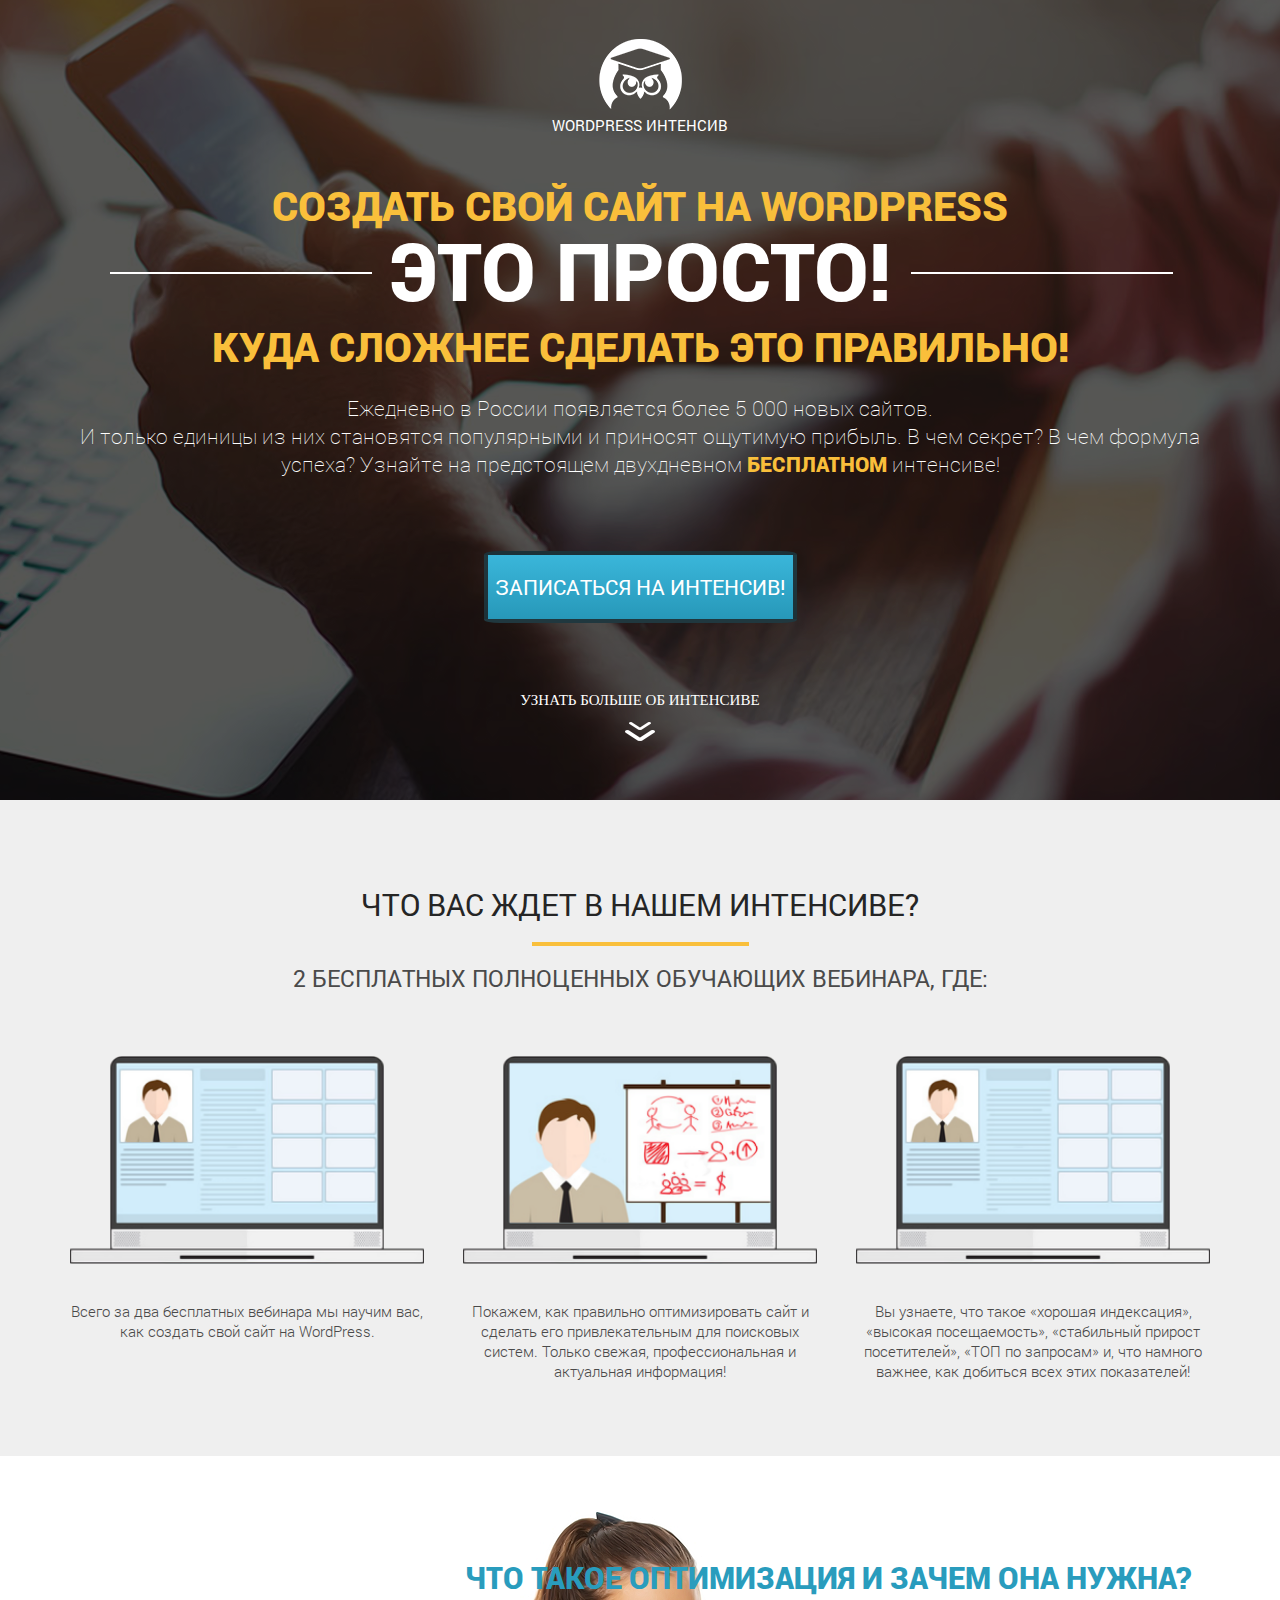
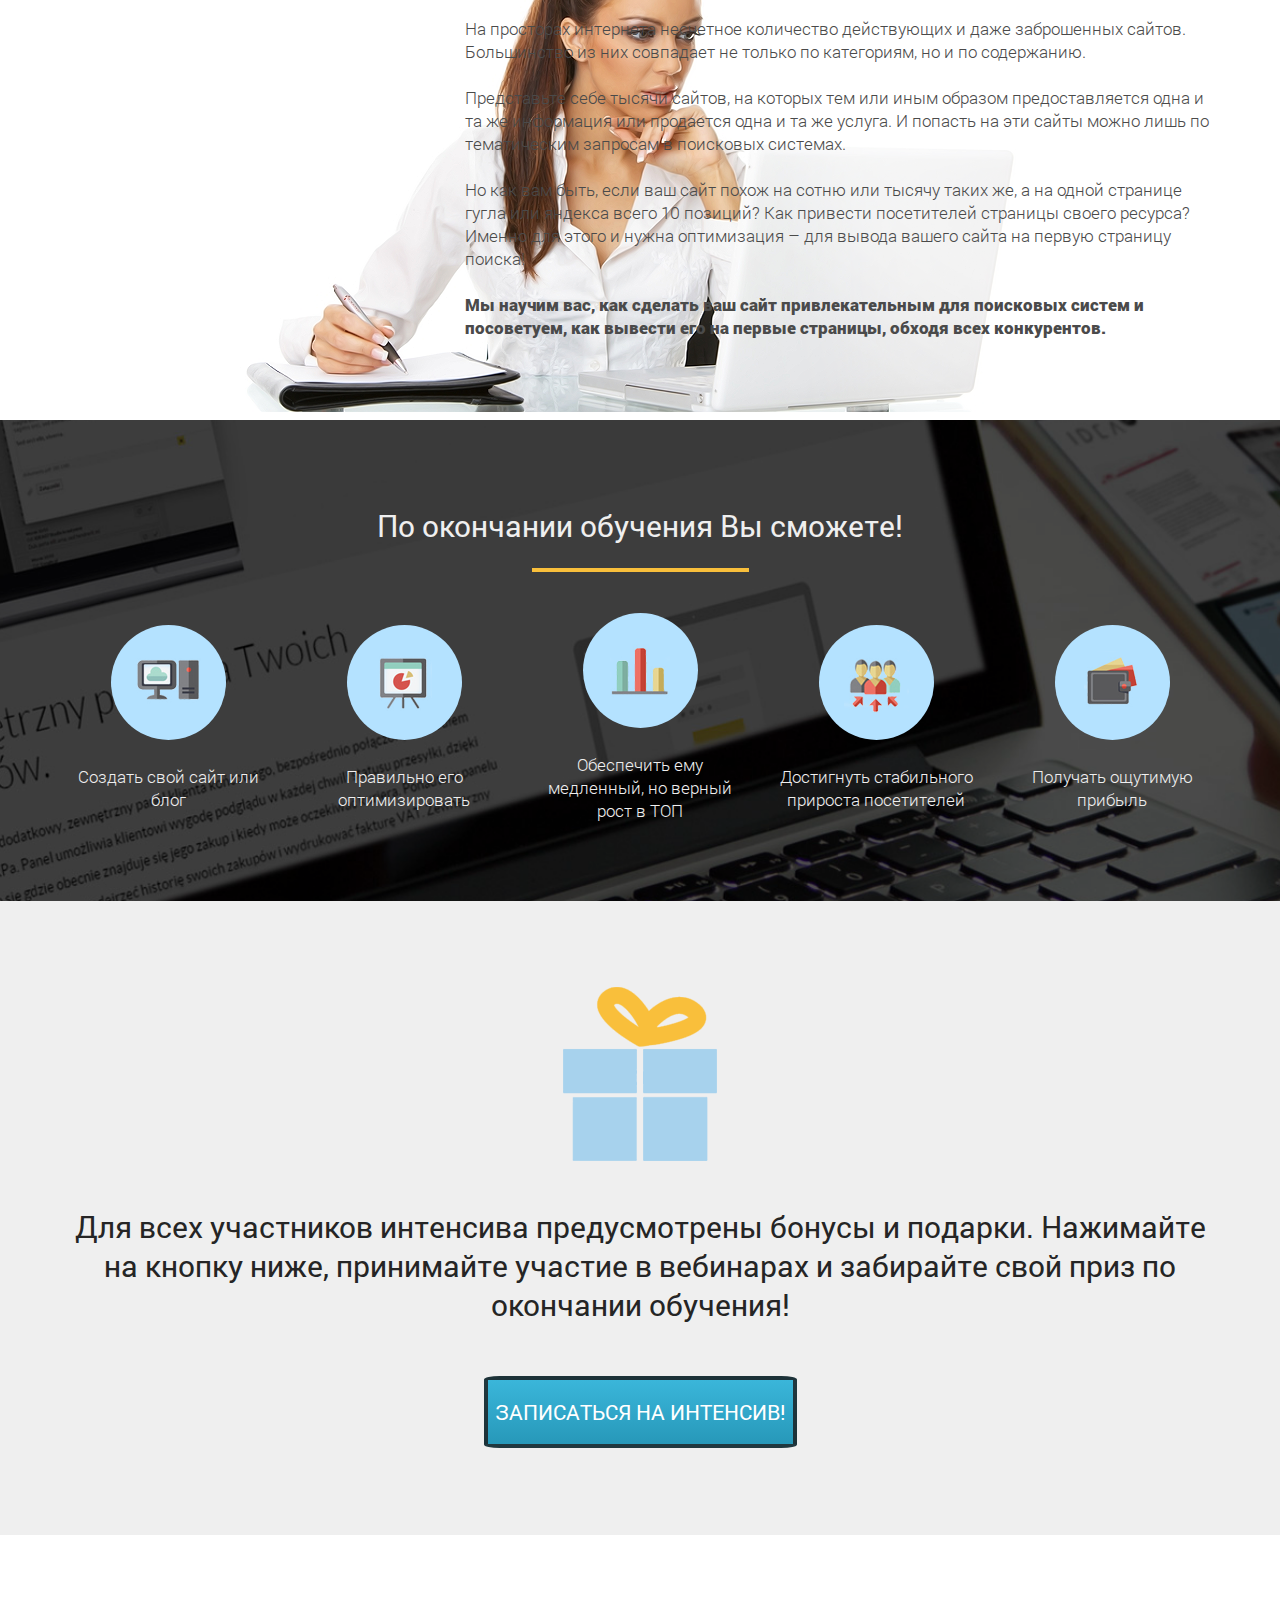
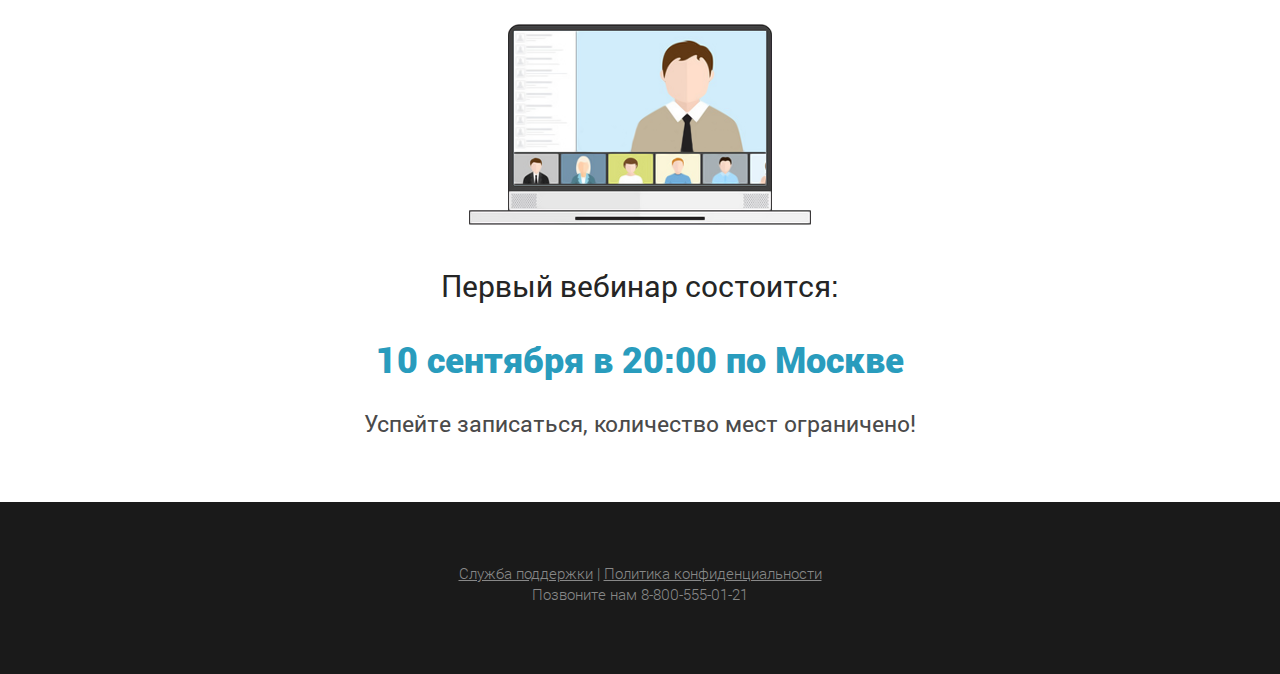
<file: Portfolio-2_WordPress_интенсив/src/index.html>
<!DOCTYPE html>
<html lang="ru">
    <head>
        <meta charset="UTF-8" />
        <meta http-equiv="X-UA-Compatible" content="IE=edge" />
        <meta name="viewport" content="width=device-width, initial-scale=1.0" />
        <meta name="description" content="Это мой первый пример страницы" />
        <meta name="author" content="Ilia Erokhin" />
        <title>WordPress интенсив</title>
        <link rel="stylesheet" href="css/fonts.css" />
        <link rel="stylesheet" href="css/style.css" />
    </head>
    <body>
        <section class="promo">
            <div class="container">
                <div class="logo">
                    <img src="icons/Logo.png" alt="Something went wrong :(" class="logo_img" />
                    <div class="logo_text">WordPress интенсив</div>
                </div>

                <h1 class="title">Создать свой сайт на WordPress</h1>
                <div class="simple">
                    <div class="line"></div>
                    <h2 class="title_big">это просто!</h2>
                    <div class="line"></div>
                </div>
                <h2 class="title">Куда сложнее сделать это правильно!</h2>
                <div class="promo_text">
                    Ежедневно в России появляется более 5 000 новых сайтов. <br />
                    И только единицы из них становятся популярными и приносят ощутимую прибыль. В чем секрет? В чем формула <br />
                    успеха? Узнайте на предстоящем двухдневном <span>БЕСПЛАТНОМ</span> интенсиве!
                </div>
                <button>Записаться на интенсив!</button>
                <div class="more">
                    <div class="more_text">узнать больше об интенсиве</div>
                    <img src="icons/Arrow_down.png" alt="icons/Arrow_down.png" class="more_img" />
                </div>
            </div>
        </section>

        <section class="program">
            <div class="container">
                <div class="program_header">
                    <h2 class="program_header">Что вас ждет в нашем интенсиве?</h2>
                    <div class="program_divider"></div>
                    <div class="program_subheader">2 бесплатных полноценных обучающих вебинара, где:</div>
                </div>
                <div class="program_waiting">
                    <div class="waiting">
                        <img src="img/Intensive1.png" alt="Something went wrong :(" class="waiting_image" />
                        <div class="waiting_description">Всего за два бесплатных вебинара мы научим вас, как создать свой сайт на WordPress.</div>
                    </div>
                    <div class="waiting">
                        <img src="img/Intensive2.png" alt="Something went wrong :(" class="waiting_image" />
                        <div class="waiting_description">Покажем, как правильно оптимизировать сайт и сделать его привлекательным для поисковых систем. Только свежая, профессиональная и актуальная информация!</div>
                    </div>

                    <div class="waiting waiting_exception">
                        <img src="img/Intensive1.png" alt="Something went wrong :(" class="waiting_image" />
                        <div class="waiting_description">Вы узнаете, что такое «хорошая индексация», «высокая посещаемость», «стабильный прирост посетителей», «ТОП по запросам» и, что намного важнее, как добиться всех этих показателей!</div>
                    </div>
                </div>
            </div>
        </section>

        <section class="optimization">
            <div class="container">
                <h2 class="optimization_header">Что такое оптимизация и зачем она нужна?</h2>
                <div class="optimization_description">
                    На просторах интернета несчетное количество действующих и даже заброшенных сайтов. Большинство из них совпадает не только по категориям, но и по содержанию.<br /><br />
                    Представьте себе тысячи сайтов, на которых тем или иным образом предоставляется одна и та же информация или продается одна и та же услуга. И попасть на эти сайты можно лишь по тематическим запросам в поисковых системах.<br /><br />
                    Но как вам быть, если ваш сайт похож на сотню или тысячу таких же, а на одной странице гугла или яндекса всего 10 позиций? Как привести посетителей страницы своего ресурса? Именно для этого и нужна оптимизация – для вывода вашего сайта на первую страницу поиска! <br /><br />
                    <span>Мы научим вас, как сделать ваш сайт привлекательным для поисковых систем и посоветуем, как вывести его на первые страницы, обходя всех конкурентов.</span>
                </div>
                <img src="img/SmartWomen.png" alt="" />
            </div>
        </section>

        <section class="completion">
            <div class="container">
                <h2 class="completion_header">По окончании обучения Вы сможете!</h2>
                <div class="completion_line"></div>
                <div class="completion_container">
                    <div>
                        <div class="completion_img"><img src="icons/AfterEducation1.png" alt="Something went wrong :(" /></div>
                        <div class="completion_text">Создать свой сайт или блог</div>
                    </div>
                    <div>
                        <div class="completion_img"><img src="icons/AfterEducation2.png" alt="Something went wrong :(" /></div>
                        <div class="completion_text">Правильно его оптимизировать</div>
                    </div>
                    <div>
                        <div class="completion_img"><img src="icons/AfterEducation3.png" alt="Something went wrong :(" /></div>
                        <div class="completion_text">Обеспечить ему медленный, но верный рост в ТОП</div>
                    </div>
                    <div>
                        <div class="completion_img"><img src="icons/AfterEducation4.png" alt="Something went wrong :(" /></div>
                        <div class="completion_text">Достигнуть стабильного прироста посетителей</div>
                    </div>
                    <div>
                        <div class="completion_img"><img src="icons/AfterEducation5.png" alt="Something went wrong :(" /></div>
                        <completion_text class="completion_text">Получать ощутимую прибыль</completion_text>
                    </div>
                </div>
            </div>
        </section>

        <section class="gift">
            <div class="container">
                <div class="gift_wrapper">
                    <img src="icons/Gift.png" alt="" />
                    <div class="gift_text">Для всех участников интенсива предусмотрены бонусы и подарки. Нажимайте на кнопку ниже, принимайте участие в вебинарах и забирайте свой приз по окончании обучения!</div>
                    <button>Записаться на интенсив!</button>
                </div>
            </div>
        </section>

        <section class="webinar">
            <div class="container">
                <div class="wrapper">
                    <img src="img/Vebinar.png" alt="" />
                    <div class="webinar_introduction">Первый вебинар состоится:</div>
                    <div class="webinar_date">10 сентября в 20:00 по Москве</div>
                    <div class="webinar_text">Успейте записаться, количество мест ограничено!</div>
                </div>
            </div>
        </section>

        <footer>
            <div class="container">
                <div class="footer_text">
                    <a href="#"> Служба поддержки</a> | <a href="#"> Политика конфиденциальности</a> <br />
                    <a href="tel:+88005550121">Позвоните нам 8-800-555-01-21</a>
                </div>
            </div>
        </footer>

        <script src="js/Deadline_Reminder"></script>
    </body>
</html>
</file>
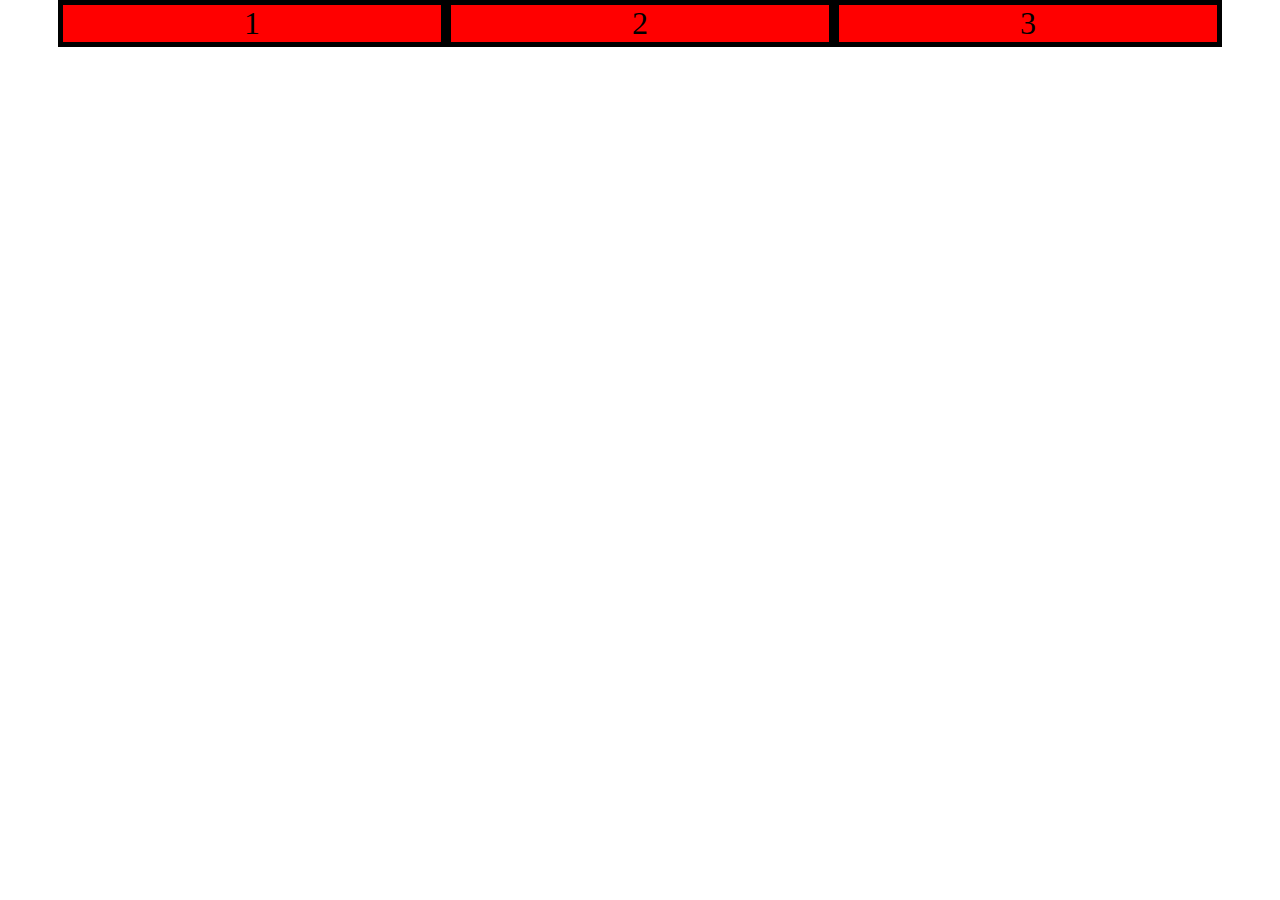
<file: Temporary_folder/index2.html>
<!DOCTYPE html>
<html lang="en">
    <head>
        <meta charset="UTF-8" />
        <meta http-equiv="X-UA-Compatible" content="IE=edge" />
        <meta name="viewport" content="width=device-width, initial-scale=1.0" />
        <link rel="stylesheet" href="../bootstrap-5.2.0-dist/css/bootstrap-grid.min.css" />
        <link rel="stylesheet" href="css/style.css" />
        <title>Document</title>
    </head>
    <body>
        <div class="container">
            <div class="row">
                <div class="box col-12 col-md-4">1</div>
                <div class="box col-12 col-md-4">2</div>
                <div class="box col-12 col-md-4">3</div>
            </div>
        </div>
    </body>
</html>
</file>
<file: Portfolio-2_WordPress_интенсив/src/css/fonts.css>
@font-face {
    font-family: 'Roboto';
    src: url('../fonts/Roboto-Black.eot');
    src: url('../fonts/Roboto-Black.eot?#iefix') format('embedded-opentype'), url('../fonts/Roboto-Black.woff') format('woff'), url('../fonts/Roboto-Black.ttf') format('ttf');
    font-style: normal;
    font-weight: 900;
}

@font-face {
    font-family: 'Roboto';
    src: url('../fonts/Roboto-Regular.eot');
    src: url('../fonts/Roboto-Regular.eot?#iefix') format('embedded-opentype'), url('../fonts/Roboto-Regular.woff') format('woff'), url('../fonts/Roboto-Regular.ttf') format('ttf');
    font-style: normal;
    font-weight: 400;
}

@font-face {
    font-family: 'Roboto';
    src: url('../fonts/Roboto-Light.eot');
    src: url('../fonts/Roboto-Light.eot?#iefix') format('embedded-opentype'), url('../fonts/Roboto-Light.woff') format('woff'), url('../fonts/Roboto-Light.ttf') format('ttf');
    font-style: normal;
    font-weight: 300;
}

@font-face {
    font-family: 'Roboto';
    src: url('../fonts/Roboto-Thin.eot');
    src: url('../fonts/Roboto-Thin.eot?#iefix') format('embedded-opentype'), url('../fonts/Roboto-Thin.woff') format('woff'), url('../fonts/Roboto-Thin.ttf') format('ttf');
    font-style: normal;
    font-weight: 200;
}
</file>
<file: Portfolio-2_WordPress_интенсив/src/css/style.css>
* {
    box-sizing: border-box;
    margin: 0;
    padding: 0;
    font-family: 'Roboto';
}

.promo {
    height: 800px;
    background: url('../img/background-2.png') center center/cover no-repeat;
    padding: 39px 0 62px 0;
}

.container {
    width: 1140px;
    margin: 0 auto;
}

.logo .logo_img {
    display: block;
    margin: 0 auto;
}
.logo .logo_text {
    color: #ffffff;
    font-size: 15px;
    font-weight: 400;
    text-transform: uppercase;
    text-align: center;
    margin-top: 5px;
}
h1 {
    margin-top: 43px;
}
h2.title {
    margin-top: -5px;
}
.title {
    font-size: 41px;
    font-weight: 900;
    text-transform: uppercase;
    text-align: center;
    color: #f9bf3b;
}
.simple {
    display: flex;
    justify-content: center;
}
.simple .line {
    width: 262px;
    height: 2px;
    margin: 40px 18px 50px 20px;
    background-color: #fff;
}
.simple .title_big {
    font-size: 80px;
    font-weight: 900;
    text-transform: uppercase;
    text-align: center;
    color: #fff;
    margin-top: -15px;
}
.promo_text {
    font-size: 21px;
    font-weight: 200;
    text-align: center;
    color: #fff;
    margin-top: 21px;
    margin-bottom: 73px;
}
.promo .promo_text span {
    font-weight: 900;
    color: #f9bf3b;
    text-transform: uppercase;
}
button {
    display: block;
    margin: 69px auto;
    width: 313px;
    height: 72px;
    box-shadow: inset 0px 0px 0 0 rgba(0, 0, 0, 0.18);
    border: solid 4px rgba(26, 21, 19, 0.78);
    border-radius: 5%;
    background-image: linear-gradient(to top, #2798b9, #3ab6da);
    font-weight: 400;
    font-size: 21px;
    text-align: center;
    text-transform: uppercase;
    color: #fff;
    cursor: pointer;
    outline: none;
}
.more .more_img {
    display: block;
    margin: 0 auto;
    margin-top: 7px;
}
.more_text {
    color: #fff;
    font-family: 'Roboto-thin';
    text-transform: uppercase;
    margin-bottom: 13px;
    font-weight: 100;
    font-size: 15px;
    text-align: center;
}
.program {
    padding: 85px 0 75px 0;
    background-color: #efefef;
    min-height: 604px;
}
.program .program_header {
    font-family: Roboto;
    font-size: 30px;
    font-weight: 400;
    text-align: center;
    text-transform: uppercase;
    color: #252525;
    margin-bottom: 18px;
}
.program .program_divider,
.completion_line {
    width: 217px;
    height: 4px;
    margin: 0 auto;
    background-color: #f9bf3b;
}
.program_subheader {
    font-size: 23px;
    font-weight: 400;
    text-align: center;
    color: #4a4a4a;
    margin-top: 17px;
}
.program_waiting {
    display: flex;
    justify-content: space-between;
}
.waiting {
    width: 354px;
    margin-top: 45px;
}
.waiting_exception {
    margin-right: 0px;
}
.waiting_image {
    width: 100%;
}
.waiting_description {
    font-size: 15px;
    font-weight: 300;
    text-align: center;
    color: #4a4a4a;
    width: 354px;
    margin-top: 33px;
}

.optimization {
    position: relative;
    min-height: 550px;
    padding: 102px 0 81px 0;
}
.optimization .optimization_header {
    font-size: 30px;
    font-weight: 900;
    text-transform: uppercase;
    color: #299cbd;
    margin-left: 395px;
}
.optimization_description {
    margin-left: 395px;
    margin-top: 20px;
    font-size: 17px;
    font-weight: 300;
    color: #4a4a4a;
}
.optimization_description span {
    font-weight: bold;
}
.optimization img {
    position: absolute;
    top: 54px;
    left: 200px;
    z-index: -1;
}
.completion {
    min-height: 447px;
    padding: 86px 0 79px 0;
    background: url('../img/background-1.png') center center/cover no-repeat;
    display: flex;
    justify-content: space-between;
    align-items: center;
}
.completion_header {
    font-size: 30px;
    font-weight: 400;
    color: #efefef;
    text-align: center;
    margin-bottom: 23px;
}
.completion_container {
    display: flex;
    justify-content: space-between;
    font-size: 17px;
    font-weight: 300;
    color: #efefef;
    margin-top: 41px;
}
.completion_container div {
    display: flex;
    flex-direction: column;
    justify-content: center;
    align-items: center;
}
.completion_img {
    width: 115px;
    height: 115px;
    background-color: #b4e2ff;
    border-radius: 50%;
    display: flex;
    justify-content: center;
    align-items: center;
    margin-bottom: 25px;
}
.completion_text {
    width: 196px;
    font-size: 17px;
    font-weight: 300;
    text-align: center;
    color: #efefef;
}

.gift {
    min-height: 628px;
    padding: 86px 0px 87px 0px;
    background-color: #efefef;
}
.gift_wrapper {
    text-align: center;
}
.gift_text {
    font-size: 30px;
    font-weight: 400;
    text-align: center;
    color: #252525;
    margin-top: 42px;
}

.gift_wrapper button {
    margin: 0 auto;
    margin-top: 52px;
}

.webinar {
    min-height: 515px;
    padding: 89px 0px 64px 0px;
    background-color: #fff;
}
.wrapper {
    text-align: center;
}
.webinar_introduction {
    font-size: 30px;
    font-weight: 400;
    text-align: center;
    color: #252525;
    margin-top: 37px;
    margin-bottom: 30px;
}
.webinar_date {
    font-size: 36px;
    font-weight: 900;
    font-stretch: 400;
    text-align: center;
    color: #299cbd;
}
.webinar_text {
    font-size: 23px;
    font-weight: normal;
    font-stretch: 400;
    text-align: center;
    color: #4a4a4a;
    margin-top: 25px;
}
footer {
    min-height: 166px;
    background-color: #1a1a1a;
    padding: 61px 0 69px 0;
}
.footer_text {
    font-size: 15px;
    font-weight: 300;
    font-stretch: normal;
    font-style: normal;
    line-height: 1.4;
    letter-spacing: normal;
    text-align: center;
    color: #888;
}
.footer_text a {
    color: #888;
}
.footer_text a:nth-child(4) {
    color: #888;
    text-decoration: none;
}
</file>
<file: Temporary_folder/css/style.css>
*{padding:0;margin:0}.box{background:red;border:5px solid #000;text-align:center;font-size:32px}
</file>
